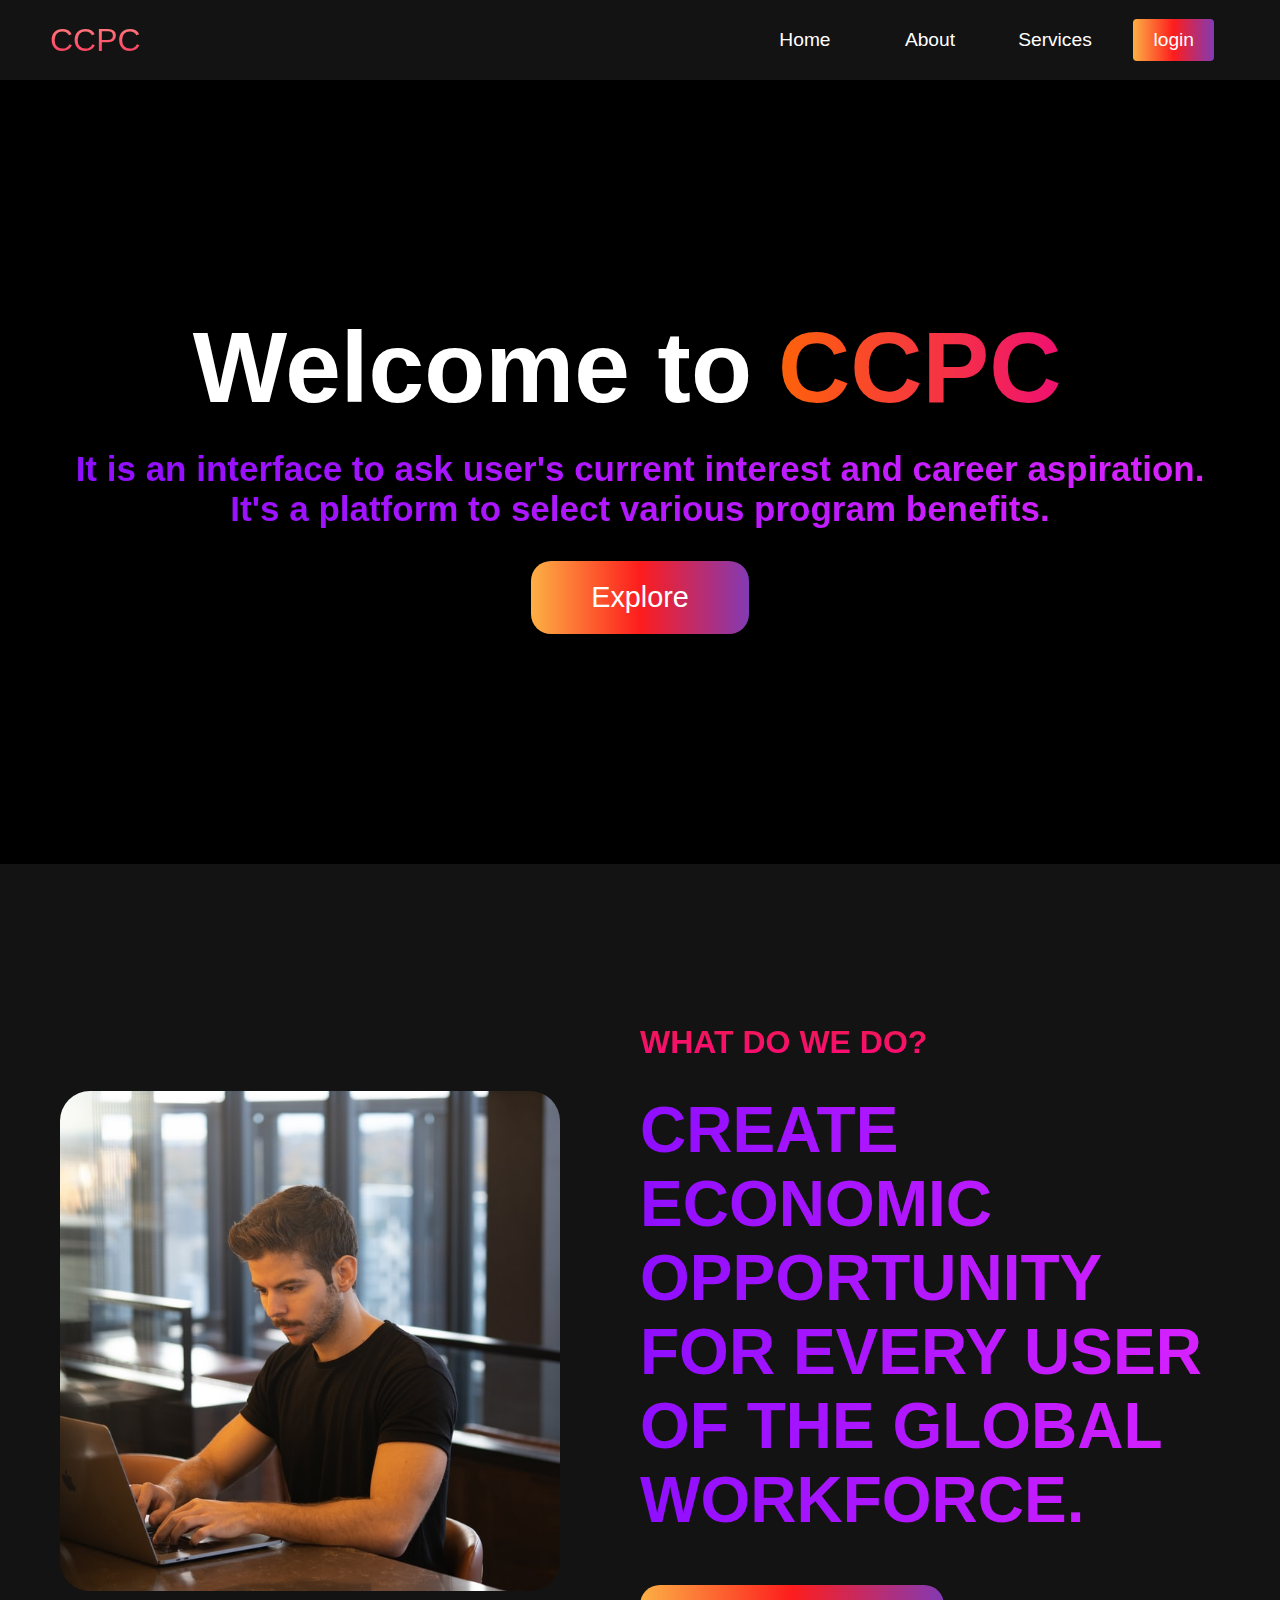
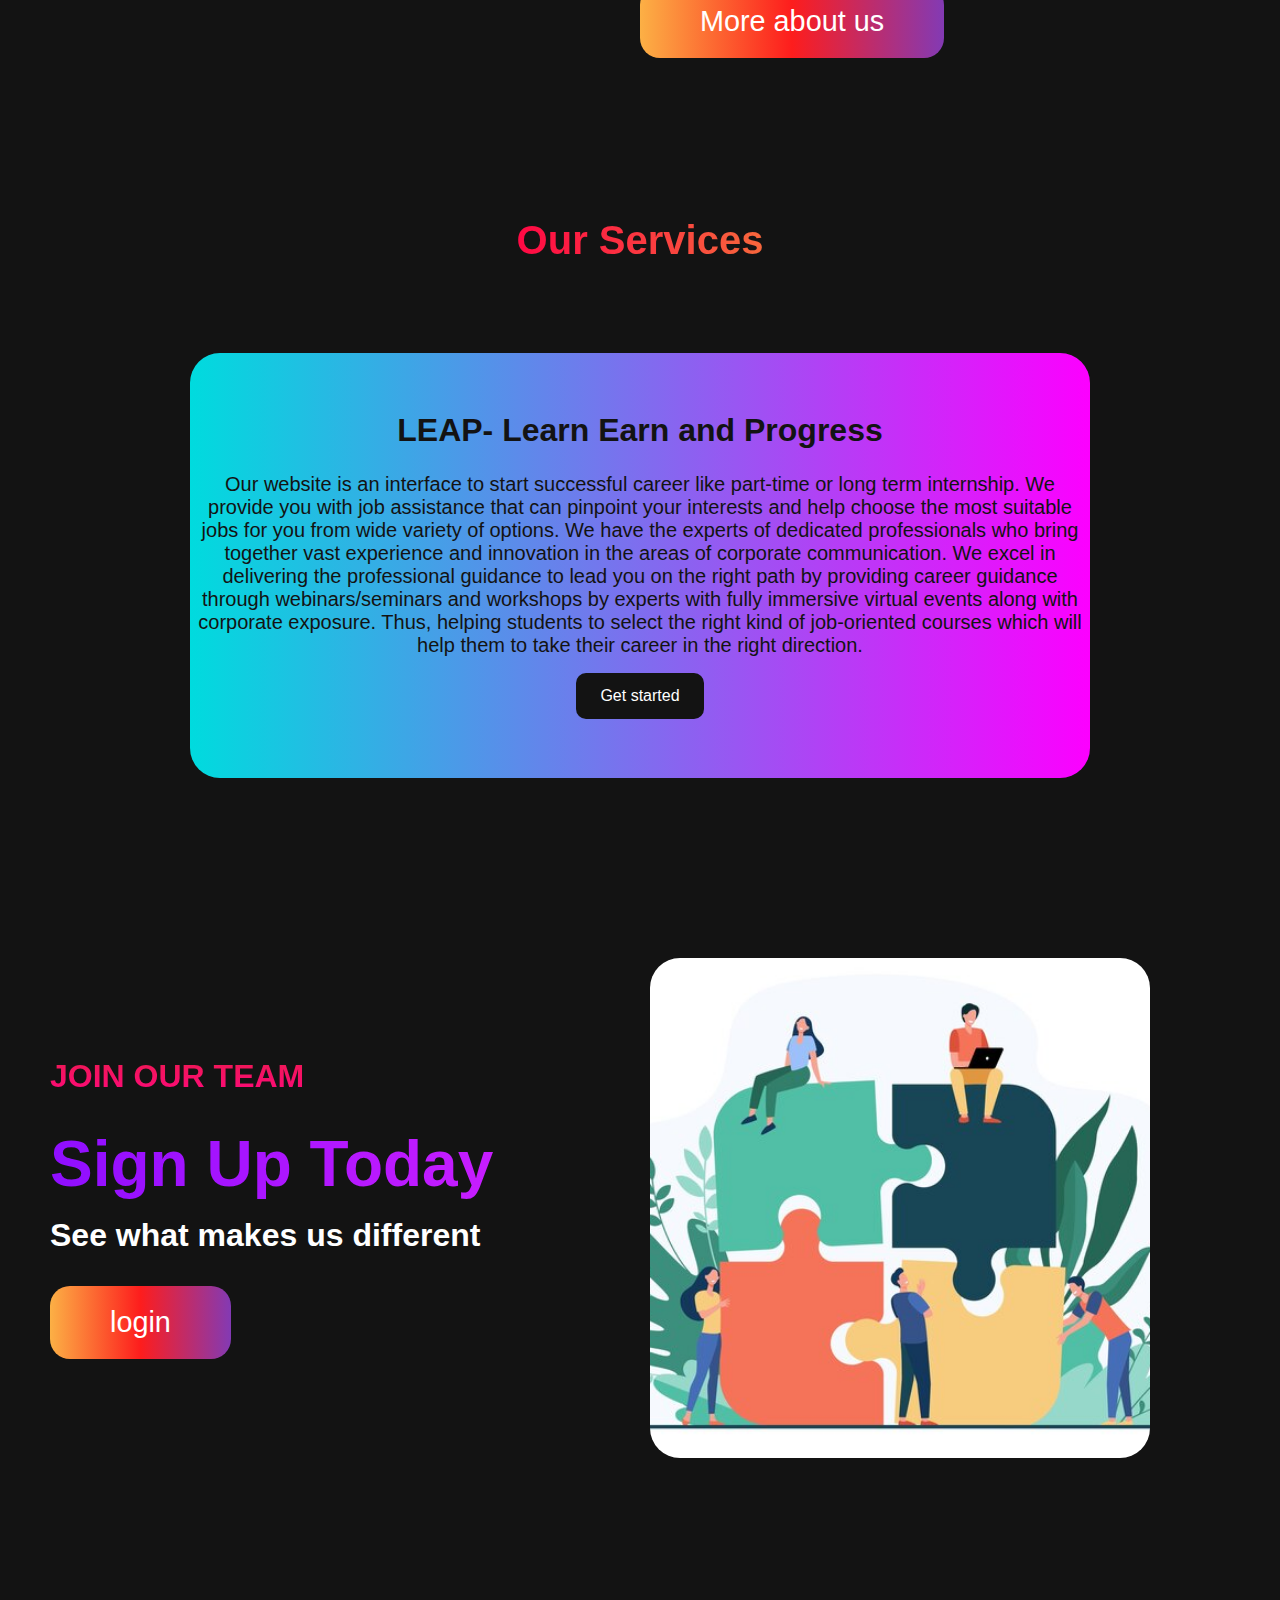
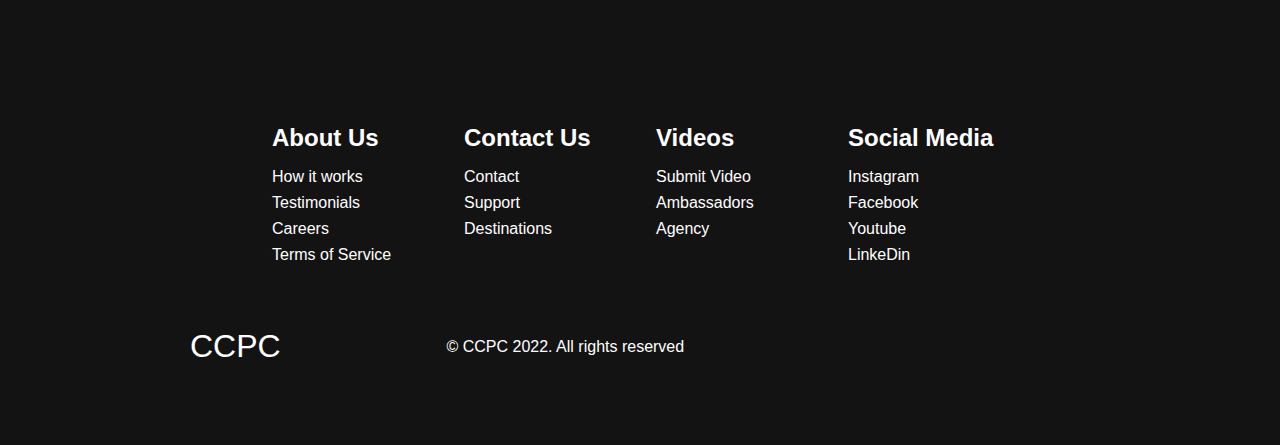
<file: ccpc project/index.html/index.html>
<!DOCTYPE html>
<html lang="en">

<head>
  <meta charset="UTF-8" />
  <meta name="viewport" content="width=device-width, initial-scale=1.0" />
  <title>LEAP- Learn Earn and Progress</title>
  <link rel="stylesheet" href="styles.css" />
  <link rel="stylesheet" href="https://use.fontawesome.com/releases/v5.14.0/css/all.css"
    integrity="sha384-HzLeBuhoNPvSl5KYnjx0BT+WB0QEEqLprO+NBkkk5gbc67FTaL7XIGa2w1L0Xbgc" crossorigin="anonymous" />
  <link href="https://fonts.googleapis.com/css2?family=Lobster&display=swap" rel="stylesheet">
  <link href="https://fonts.googleapis.com/css2?family=Bebas+Neue&family=Lobster&display=swap" rel="stylesheet">
</head>

<body>
  <!-- Navbar Section -->
  <nav class="navbar">
    <div class="navbar__container">
      <a href="#home" id="navbar__logo">CCPC</a>
      <div class="navbar__toggle" id="mobile-menu">
        <span class="bar"></span> <span class="bar"></span>
        <span class="bar"></span>
      </div>
      <ul class="navbar__menu">
        <li class="navbar__item">
          <a href="#home" class="navbar__links" id="home-page">Home</a>
        </li>
        <li class="navbar__item">
          <a href="#about" class="navbar__links" id="about-page">About</a>
        </li>
        <li class="navbar__item">
          <a href="#services" class="navbar__links" id="services-page">Services</a>
        </li>
        <li class="navbar__btn">
          <a href="#sign-up" class="button" id="signup">login</a>
        </li>
      </ul>
    </div>
  </nav>

  <!-- Hero Section -->

  <div class="hero" id="home">
    <div class="hero__container">
      <h1 class="hero__heading">Welcome to<span>CCPC</span></h1>
      <p class="hero__description">It is an interface to ask user's current interest and career aspiration. It's a
        platform to select various program benefits.</p>
      <button class="main__btn"><a
          href="https://www.cloudcounselage.com/iac/?utm_source=HackathonGroup4&utm_medium=hackathon_2022&utm_campaign=CloudCounselage">Explore</a></button>
    </div>
  </div>

  <!-- About Section -->
  <div class="main" id="about">
    <div class="main__container">
      <div class="main__img--container">
        <div class="main__img--card"></div>
      </div>
      <div class="main__content">
        <h1>What do we do?</h1>
        <h2>CREATE ECONOMIC OPPORTUNITY FOR EVERY USER OF THE GLOBAL WORKFORCE.</h2>
        <p></p>
        <button class="main__btn"><a href="../about interface/about-us.html">More about us</a></button>
      </div>
    </div>
  </div>

  <!-- Services Section -->
  <div class="services" id="services">
    <h1>Our Services</h1>
    <div class="services__card">
      <h2>LEAP- Learn Earn and Progress</h2>
      <p> Our website is an interface to start successful career like part-time or long term internship.
        We provide you with job assistance that can pinpoint your interests and help choose the most
        suitable jobs for you from wide variety of options. We have the experts of dedicated
        professionals who bring together vast experience and innovation in the areas of corporate
        communication. We excel in delivering the professional guidance to lead you on the right path
        by providing career guidance through webinars/seminars and workshops by experts with
        fully immersive virtual events along with corporate exposure. Thus, helping students to select
        the right kind of job-oriented courses which will help them to take their career in the right
        direction.</p>
      <div class="services__btn"><a
          href="https://www.cloudcounselage.com/iac/?utm_source=HackathonGroup4&utm_medium=hackathon_2022&utm_campaign=CloudCounselage">
          Get started</a></div>
    </div>

  </div>
  </div>

  <!-- Features Section -->
  <div class="main" id="sign-up">
    <div class="main__container">
      <div class="main__content">
        <h1>Join Our Team</h1>
        <h2>Sign Up Today</h2>
        <p>See what makes us different</p>
        <button class="main__btn"><a
            href="https://www.cloudcounselage.com/iac/?utm_source=HackathonGroup4&utm_medium=hackathon_2022&utm_campaign=CloudCounselage">login</a></button>
      </div>
      <div class="main__img--container">
        <div class="main__img--card" id="card-2">

        </div>
      </div>
    </div>
  </div>

  <!-- Footer Section -->
  <div class="footer__container">
    <div class="footer__links">
      <div class="footer__link--wrapper">
        <div class="footer__link--items">
          <h2>About Us</h2>
          <a href="/sign__up">How it works</a> <a href="../about interface/about-us.html">Testimonials</a>
          <a href="../about interface/about-us.html">Careers</a> <a href="../about interface/about-us.html">Terms of
            Service</a>
        </div>
        <div class="footer__link--items">
          <h2>Contact Us</h2>
          <a href="https://www.cloudcounselage.com/contactus/">Contact</a> <a
            href="https://www.cloudcounselage.com/contactus/">Support</a>
          <a href="https://www.cloudcounselage.com/contactus/">Destinations</a>
        </div>
      </div>
      <div class="footer__link--wrapper">
        <div class="footer__link--items">
          <h2>Videos</h2>
          <a href="/">Submit Video</a> <a href="/">Ambassadors</a>
          <a href="/">Agency</a>
        </div>
        <div class="footer__link--items">
          <h2>Social Media</h2>
          <a href="https://instagram.com/ccpc.4?utm_medium=copy_link">Instagram</a> <a href="/">Facebook</a>
          <a href="https://youtube.com/channel/UCqB2coSNFloTM-7KaR4WDmQ">Youtube</a> <a
            href="https://www.linkedin.com/in/ccpc-cloud-counselage-professional-community-a85785232">LinkeDin</a>
        </div>
      </div>
    </div>
    <section class="social__media">
      <div class="social__media--wrap">
        <div class="footer__logo">
          <a href="/" id="footer__logo">CCPC</a>
        </div>
        <p class="website__rights">© CCPC 2022. All rights reserved</p>
        <div class="social__icons">
          <a href="/" class="social__icon--link" target="_blank"><i class="fab fa-facebook"></i></a>
          <a href="https://instagram.com/ccpc.4?utm_medium=copy_link" class="social__icon--link"><i
              class="fab fa-instagram"></i></a>
          <a href="https://youtube.com/channel/UCqB2coSNFloTM-7KaR4WDmQ" class="social__icon--link"><i
              class="fab fa-youtube"></i></a>
          <a href="https://www.linkedin.com/in/ccpc-cloud-counselage-professional-community-a85785232"
            class="social__icon--link"><i class="fab fa-linkedin"></i></a>
          <a href="/" class="social__icon--link"><i class="fab fa-twitter"></i></a>
        </div>
      </div>
    </section>
  </div>

  <script src="app.js"></script>
</body>

</html>
</file>
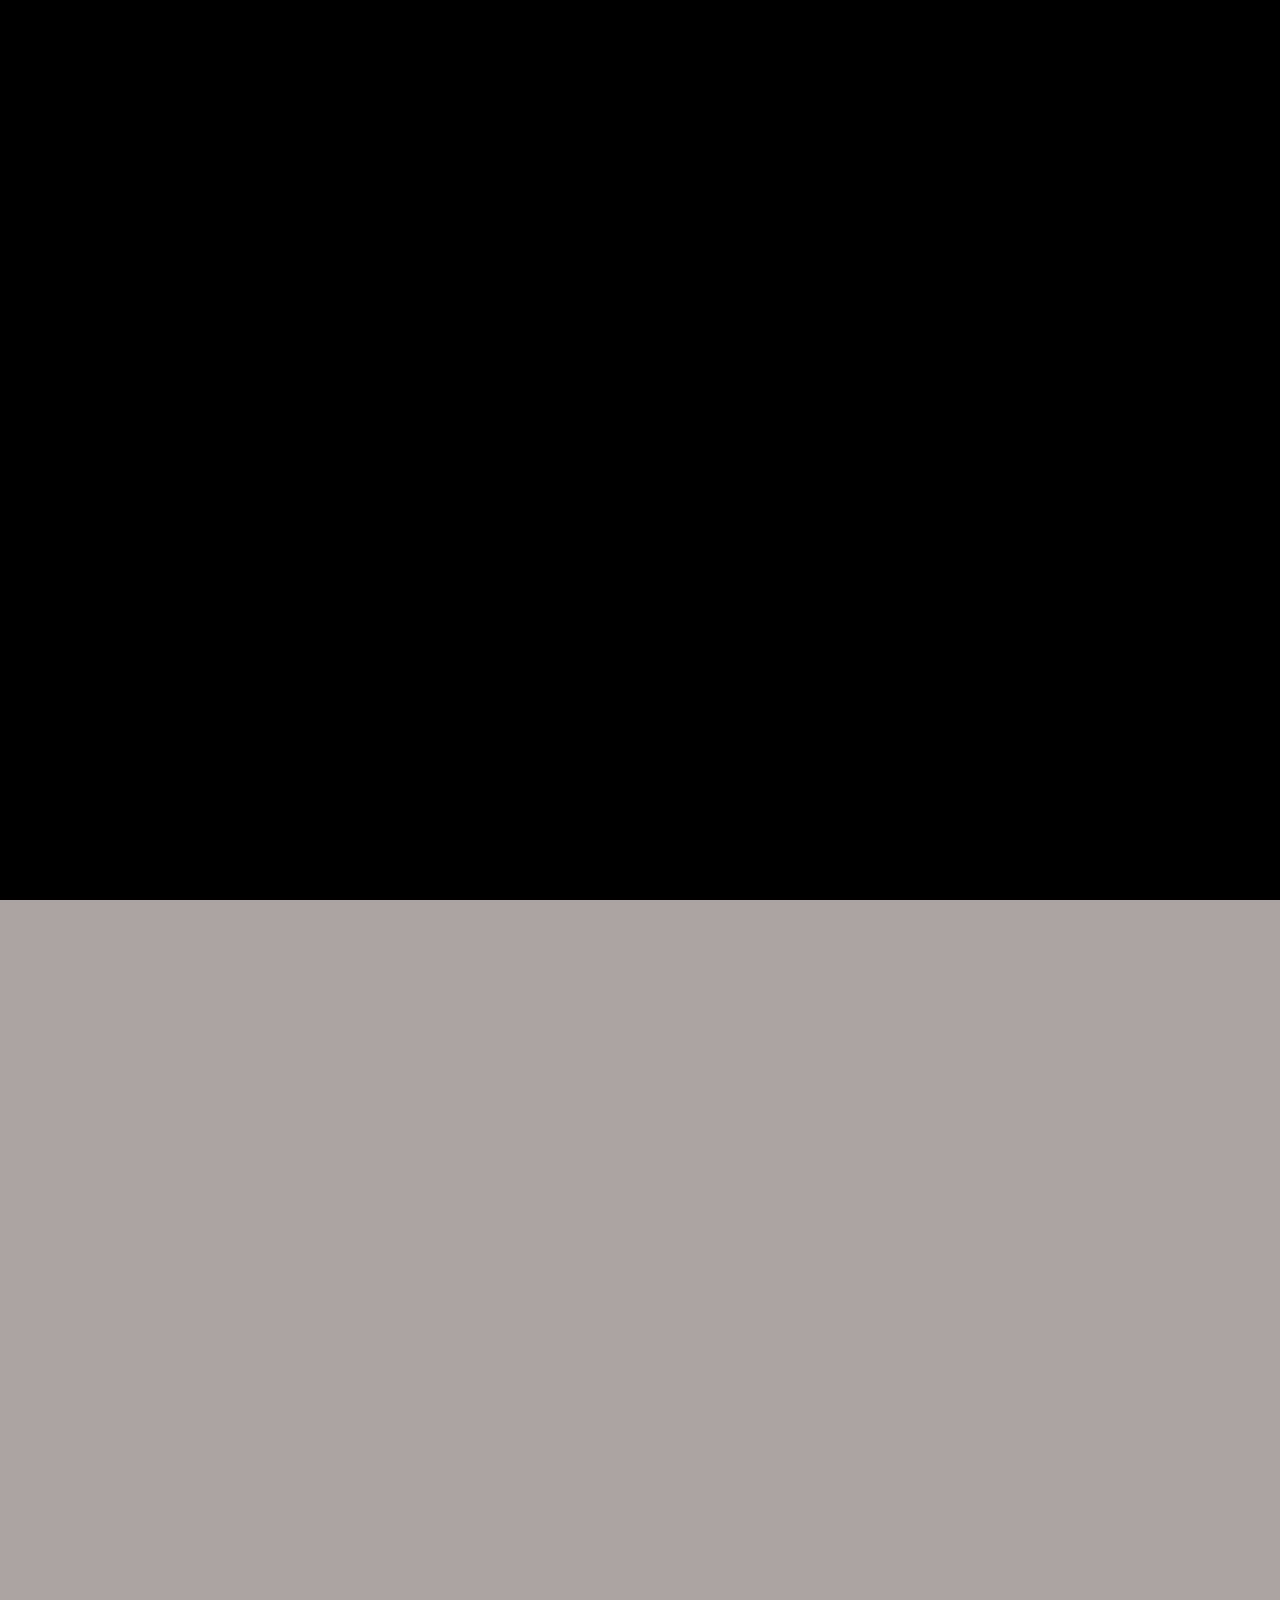
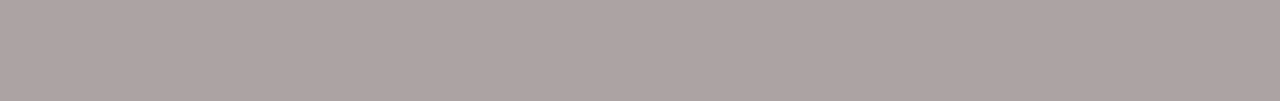
<file: ccpc project/index.html/about interface/about-us.html>
<!DOCTYPE html>
<html lang="en">

<head>
    <meta charset="UTF-8">
    <meta http-equiv="X-UA-Compatible" content="IE=edge">
    <meta name="viewport" content="width=device-width, initial-scale=1.0">
    <link rel="stylesheet" href="https://use.fontawesome.com/releases/v5.14.0/css/all.css"
        integrity="sha384-HzLeBuhoNPvSl5KYnjx0BT+WB0QEEqLprO+NBkkk5gbc67FTaL7XIGa2w1L0Xbgc" crossorigin="anonymous" />
    <link rel="stylesheet" href="about-us.css">
    <title>Document</title>

</head>

<body>
    <div class="logo">
        <a href="#" class="mainlogo">About us</a>
     </div>
     <div class="background">
     <h2>THE  MISSION OF CCPC IS SIMPLE :</h2>
     <div class="points">1. To provide internship (including training on industries,best practice & technology,real life projects).</div>
     <div class="points">2. To provide access to our corporate system. </div>
     <div class="points">3. To provide industries and corporate exposure.</div>
     <div class="points">4. To provide opportunity to attend webinar/seminar and workshops by expert. </div>
     <div class="points">5. To provide career guidance to find right path.</div>
     <div class="points">6. Cv building assistant.</div>
     <div class="points">7. To provide help with interview preparation (interview preparation assistant ). </div>
     <div class="points">8. To get update off-campus placements. </div>
     <div class="points">9. Job assistant.</div>
     <div class="points">10. To provide opportunity for industrial visits.</div>
     <div class="points">11. Internship support.</div>
     <div class="points">12. Soft/ interpersonal life skills.</div>
 </div>
            <div class="footer__container">
                <div class="footer__links">
                  <div class="footer__link--wrapper">
                    <div class="footer__link--items">
                      <h2>About Us</h2>
                      <a href="/sign__up">How it works</a> <a href="/">Testimonials</a>
                      <a href="/">Careers</a> <a href="/">Terms of Service</a>
                    </div>
                    <div class="footer__link--items">
                      <h2>Contact Us</h2>
                      <a href="/">Contact</a> <a href="/">Support</a>
                      <a href="/">Destinations</a>
                    </div>
                  </div>
                  <div class="footer__link--wrapper">
                    <div class="footer__link--items">
                      <h2>Videos</h2>
                      <a href="/">Submit Video</a> <a href="/">Ambassadors</a>
                      <a href="/">Agency</a>
                    </div>
                    <div class="footer__link--items">
                      <h2>Social Media</h2>
                      <a href="/">Instagram</a> <a href="/">Facebook</a>
                      <a href="/">Youtube</a> <a href="/">Twitter</a>
                    </div>
                  </div>
                </div>
                <section class="social__media">
                  <div class="social__media--wrap">
                    <div class="footer__logo">
                      <a href="/" id="footer__logo">COLOR</a>
                    </div>
                    <p class="website__rights">© COLOR 2022. All rights reserved</p>
                    <div class="social__icons">
                      <a href="/" class="social__icon--link" target="_blank"><i class="fab fa-facebook"></i></a>
                      <a href="/" class="social__icon--link"><i class="fab fa-instagram"></i></a>
                      <a href="/" class="social__icon--link"><i class="fab fa-youtube"></i></a>
                      <a href="/" class="social__icon--link"><i class="fab fa-linkedin"></i></a>
                      <a href="/" class="social__icon--link"><i class="fab fa-twitter"></i></a>
                    </div>
                  </div>
                </section>
              </div>
        
    <div class="intro">
        <div class="intro-text">
            <h1 class="hide">
                <span class="text">creating opportunities</span>
            </h1>
            <h1 class="hide">
                <span class="text">for Everyday</span>
            </h1>
            <h1 class="hide">
                <span class="text">students.</span>
            </h1>
        </div>
    </div>
    <div class="slider"></div>


    <script src="https://cdnjs.cloudflare.com/ajax/libs/gsap/3.9.1/gsap.min.js"
        integrity="sha512-H6cPm97FAsgIKmlBA4s774vqoN24V5gSQL4yBTDOY2su2DeXZVhQPxFK4P6GPdnZqM9fg1G3cMv5wD7e6cFLZQ=="
        crossorigin="anonymous" referrerpolicy="no-referrer"></script>
    <script src="about-us.js"> </script>


</body>

</html>
</file>
<file: ccpc project/index.html/styles.css>
* {
    box-sizing: border-box;
    margin: 0;
    padding: 0;
    font-family: 'Kumbh Sans', sans-serif;
    scroll-behavior: smooth;
  }
  
  .navbar {
    background: #131313;
    height: 80px;
    display: flex;
    justify-content: center;
    align-items: center;
    font-size: 1.2rem;
    position: sticky;
    top: 0;
    z-index: 999;
  }
  
  .navbar__container {
    display: flex;
    justify-content: space-between;
    height: 80px;
    z-index: 1;
    width: 100%;
    max-width: 1300px;
    margin: 0 auto;
    padding: 0 50px;
  }
  
  #navbar__logo {
    background-color: #ff8177;
    background-image: linear-gradient(to top, #ff0844 0%, #ffb199 100%);
    background-size: 100%;
    -webkit-background-clip: text;
    -moz-background-clip: text;
    -webkit-text-fill-color: transparent;
    -moz-text-fill-color: transparent;
    display: flex;
    align-items: center;
    cursor: pointer;
    text-decoration: none;
    font-size: 2rem;
  }
  
  .navbar__menu {
    display: flex;
    align-items: center;
    list-style: none;
  }
  
  .navbar__item {
    height: 80px;
  }
  
  .navbar__links {
    color: #fff;
    display: flex;
    align-items: center;
    justify-content: center;
    width: 125px;
    text-decoration: none;
    height: 100%;
    transition: all 0.3s ease;
  }
  
  .navbar__btn {
    display: flex;
    justify-content: center;
    align-items: center;
    padding: 0 1rem;
    width: 100%;
  }
  
  .button {
    display: flex;
    justify-content: center;
    align-items: center;
    text-decoration: none;
    padding: 10px 20px;
    height: 100%;
    width: 100%;
    border: none;
    outline: none;
    border-radius: 4px;
    background: #833ab4;
    background: -webkit-linear-gradient(to right, #fcb045, #fd1d1d, #833ab4);
    background: linear-gradient(to right, #fcb045, #fd1d1d, #833ab4);
    color: #fff;
    transition: all 0.3s ease;
  }
  
  .navbar__links:hover {
    color: #9518fc;
    transition: all 0.3s ease;
  }
  
  @media screen and (max-width: 960px) {
    .navbar__container {
      display: flex;
      justify-content: space-between;
      height: 80px;
      z-index: 1;
      width: 100%;
      max-width: 1300px;
      padding: 0;
    }
  
    .navbar__menu {
      display: grid;
      grid-template-columns: auto;
      margin: 0;
      width: 100%;
      position: absolute;
      top: -1000px;
      opacity: 1;
      transition: all 0.5s ease;
      z-index: -1;
    }
  
    .navbar__menu.active {
      background: #131313;
      top: 100%;
      opacity: 1;
      transition: all 0.5s ease;
      z-index: 99;
      height: 60vh;
      font-size: 1.6rem;
    }
  
    #navbar__logo {
      padding-left: 25px;
    }
  
    .navbar__toggle .bar {
      width: 25px;
      height: 3px;
      margin: 5px auto;
      transition: all 0.3s ease-in-out;
      background: #fff;
    }
  
    .navbar__item {
      width: 100%;
    }
  
    .navbar__links {
      text-align: center;
      padding: 2rem;
      width: 100%;
      display: table;
    }
  
    .navbar__btn {
      padding-bottom: 2rem;
    }
  
    .button {
      display: flex;
      justify-content: center;
      align-items: center;
      width: 80%;
      height: 80px;
      margin: 0;
    }
  
    #mobile-menu {
      position: absolute;
      top: 20%;
      right: 5%;
      transform: translate(5%, 20%);
    }
  
    .navbar__toggle .bar {
      display: block;
      cursor: pointer;
    }
  
    #mobile-menu.is-active .bar:nth-child(2) {
      opacity: 0;
    }
  
    #mobile-menu.is-active .bar:nth-child(1) {
      transform: translateY(8px) rotate(45deg);
    }
  
    #mobile-menu.is-active .bar:nth-child(3) {
      transform: translateY(-8px) rotate(-45deg);
    }
  }
  
  /* Hero Section */
  .hero {
    background: #000000;
     padding: 200px 0;
  }
  
  .hero__container {
    display: flex;
    flex-direction: column;
    justify-content: center;
    align-items: center;
    max-width: 1200px;
    margin: 0 auto;
    height: 90%;
    text-align: center;
    padding: 30px;
  }
  
  .hero__heading {
    font-size: 100px;
    margin-bottom: 24px;
    color: #fff;
  }
  
  .hero__heading span {
    background: #ee0979; 
    background: -webkit-linear-gradient(
      to right,
      #ff6a00,
      #ee0979
    ); 
    background: linear-gradient(
      to right,
      #ff6a00,
      #ee0979
    ); 
    background-size: 100%;
    -webkit-background-clip: text;
    -moz-background-clip: text;
    -webkit-text-fill-color: transparent;
    -mo-text-fill-color: transparent;
    padding: 10px 26px;

  }
  
  .hero__description {
    font-size: 35px;
    background: #da22ff; 
    background: -webkit-linear-gradient(
      to right,
      #9114ff,
      #da22ff
    );
    background: linear-gradient(
      to right,
      #8f0eff,
      #da22ff
    ); 
    background-size: 100%;
    -webkit-background-clip: text;
    -moz-background-clip: text;
    -webkit-text-fill-color: transparent;
    -moz-text-fill-color: transparent;
    font-weight: bold;
  }
  
  .highlight {
    border-bottom: 4px solid rgb(132, 0, 255);
  }
  
  @media screen and (max-width: 768px) {
    .hero__heading {
      font-size: 60px;
    }
  
    .hero__description {
      font-size: 40px;
    }
  }
  
  /* About Section */
  .main {
    background-color: #131313;
    padding: 10rem 0;
  }
  
  .main__container {
    display: grid;
    grid-template-columns: 1fr 1fr;
    align-items: center;
    justify-content: center;
    margin: 0 auto;
    height: 90%;
    z-index: 1;
    width: 100%;
    max-width: 1300px;
    padding: 0 50px;
  }
  
  .main__content {
    color: #fff;
    width: 100%;
  }
  
  .main__content h1 {
    font-size: 2rem;
    background-color: #fe3b6f;
    background-image: linear-gradient(to top, #ff087b 0%, #ed1a52 100%);
    background-size: 100%;
    -webkit-background-clip: text;
    -moz-background-clip: text;
    -webkit-text-fill-color: transparent;
    -moz-text-fill-color: transparent;
    text-transform: uppercase;
    margin-bottom: 32px;
  }
  
  .main__content h2 {
    font-size: 4rem;
    background: #ff8177; 
    background: -webkit-linear-gradient(
      to right,
      #9114ff,
      #da22ff
    ); 
    background: linear-gradient(
      to right,
      #8f0eff,
      #da22ff
    ); 
    background-size: 100%;
    -webkit-background-clip: text;
    -moz-background-clip: text;
    -webkit-text-fill-color: transparent;
    -moz-text-fill-color: transparent;
  }
  
  .main__content p {
    margin-top: 1rem;
    font-size: 2rem;
    font-weight: 700;
  }
  
  .main__btn {
    font-size: 1.8rem;
    background: #833ab4;
    background: -webkit-linear-gradient(to right, #fcb045, #fd1d1d, #833ab4);
    background: linear-gradient(to right, #fcb045, #fd1d1d, #833ab4);
    padding: 20px 60px;
    border: none;
    border-radius: 20px;
    margin-top: 2rem;
    cursor: pointer;
    position: relative;
    transition: all 0.35s;
    outline: none;
  }
  
  .main__btn a {
    position: relative;
    z-index: 2;
    color: #fff;
    text-decoration: none;
  }
  
  .main__btn:after {
    position: absolute;
    content: '';
    top: 0;
    left: 0;
    width: 0;
    height: 100%;
    background: #ff1ead;
    transition: all 0.35s;
    border-radius: 20px;
  }
  
  .main__btn:hover {
    color: #fff;
  }
  
  .main__btn:hover:after {
    width: 100%;
  }
  
  .main__img--container {
    text-align: center;
  }
  
  .main__img--card {
    margin: 10px;
    height: 500px;
    width: 500px;
    border-radius: 30px;
    display: flex;
  background-image: url(photo.jpg);
    background-position: center bottom; 
    background-size: cover;
  }
  
   #card-2 {
    background: #ff512f;
    background: -webkit-linear-gradient(to right, #dd2476, #ff512f);
    background: linear-gradient(to right, #dd2476, #ff512f);
    background-image: url(main3.jpg);
    background-position: center;
    background-size: cover;
   
  }
  
  /* Mobile Responsive */
  @media screen and (max-width: 1100px) {
    .main__container {
      display: grid;
      grid-template-columns: 1fr;
      align-items: center;
      justify-content: center;
      width: 100%;
      margin: 0 auto;
      height: 90%;
    }
  
    .main__img--container {
      display: flex;
      justify-content: center;
    }
  
    .main__img--card {
      height: 425px;
      width: 425px;
    }
  
    .main__content {
      text-align: center;
      margin-bottom: 4rem;
    }
  
    .main__content h1 {
      font-size: 2.5rem;
      margin-top: 2rem;
    }
  
    .main__content h2 {
      font-size: 3rem;
    }
  
    .main__content p {
      margin-top: 1rem;
      font-size: 1.5rem;
    }
  }
  
  @media screen and (max-width: 480px) {
    .main__img--card {
      width: 250px;
      height: 250px;
    }
  
    
  
    .main__content h1 {
      font-size: 2rem;
      margin-top: 3rem;
    }
    .main__content h2 {
      font-size: 2rem;
    }
  
    .main__content p {
      margin-top: 2rem;
    }
  
    .main__btn {
      padding: 12px 36px;
      margin: 2.5rem 0;
    }
  }
  
  /* Services Section */
  .services {
    background: #131313;
    display: flex;
    flex-direction: column;
    justify-content: center;
    align-items: center;
    height: 100%;
    padding: 0rem 0;
  }
  
  .services h1 {
    background-color: #ff8177;
    background-image: linear-gradient(to right, #ff0844 0%, #f7673c 100%);
    background-size: 100%;
    -webkit-background-clip: text;
    -moz-background-clip: text;
    -webkit-text-fill-color: transparent;
    -moz-text-fill-color: transparent;
    margin-bottom: 5rem;
    font-size: 2.5rem;
  }
  
 
  
  .services__card {
    margin: 10px 69px;
    height: 425px;
    width: 900px;
    border-radius: 30px;
    display: flex;
    flex-direction: column;
    justify-content: center;
    color: #fff;
    background-image: linear-gradient(to right, #00dbde 0%, #fc00ff 100%);
    transition: 0.3s ease-in;
  }
  
  .services__card h2 {
    text-align: center;
    color: #131313; 
    font-size: 2rem;
    font-weight: 600px;
  }
  
  .services__card p {
    text-align: center;
    margin-top: 24px;
    font-size: 20px;
    color: #131313;
    font-weight: 400px
  }
  
  .services__btn {
    display: flex;
    justify-content: center;
    margin-top: 16px;
    
  }
  
  .services__card a {
    color: #fff;
    padding: 14px 24px;
    border: none;
    outline: none;
    border-radius: 10px;
    background: #131313;
    font-size: 1rem;
    text-decoration: none;
    
  }
  
  .services__card button:hover {
    cursor: pointer;
  }
  
  .services__card:hover {
    transform: scale(1.075);
    transition: 0.3s ease-in;
    cursor: pointer;
  } 

  @media screen and (max-width: 400px){
    .services__card{
      width: 380px;
      height: 650px;
    }
  }
 
  /* Footer CSS */
  .footer__container {
    background-color: #131313;
    padding: 5rem 0;
    display: flex;
    flex-direction: column;
    justify-content: center;
    align-items: center;
  }
  
  #footer__logo {
    color: #fff;
    display: flex;
    align-items: center;
    cursor: pointer;
    text-decoration: none;
    font-size: 2rem;
  }
  
  .footer__links {
    width: 100%;
    max-width: 1000px;
    display: flex;
    justify-content: center;
  }
  
  .footer__link--wrapper {
    display: flex;
  }
  
  .footer__link--items {
    display: flex;
    flex-direction: column;
    align-items: flex-start;
    margin: 16px;
    text-align: left;
    width: 160px;
    box-sizing: border-box;
  }
  
  .footer__link--items h2 {
    margin-bottom: 16px;
    color: #fff;
  }
  
  .footer__link--items a {
    color: #fff;
    text-decoration: none;
    margin-bottom: 0.5rem;
    transition: 0.3 ease-out;
  }
  
  .footer__link--items a:hover {
    color: #e9e9e9;
    transition: 0.3 ease-out;
  }
  
  .social__icon--link {
    color: #fff;
    font-size: 24px;
  }
  
  .social__media {
    max-width: 1000px;
    width: 100%;
  }
  
  .social__media--wrap {
    display: flex;
    justify-content: space-between;
    align-items: center;
    width: 90%;
    max-width: 1000px;
    margin: 40px auto 0 auto;
  }
  
  .social__icons {
    display: flex;
    justify-content: space-between;
    align-items: center;
    width: 240px;
  }
  
  .website__rights {
    color: #fff;
  }
  
  @media screen and (max-width: 820px) {
    .footer__links {
      padding-top: 2rem;
    }
  
    #footer__logo {
      margin-bottom: 2rem;
    }
  
    .website__rights {
      margin-bottom: 2rem;
    }
  
    .footer__link--wrapper {
      flex-direction: column;
    }
  
    .social__media--wrap {
      flex-direction: column;
    }
  }
  
  @media screen and (max-width: 480px) {
    .footer__link--items {
      margin: 0;
      padding: 10px;
      width: 100%;
    }
  }
</file>
<file: ccpc project/index.html/about interface/about-us.css>
* {
    box-sizing: border-box;
    margin: 0;
    padding: 0;
    font-family: 'Kumbh Sans', sans-serif;
    scroll-behavior: smooth;
  }

 .logo{
   height: 80px;
  background-color: #131313;
   padding: 50px;
   display: flex;
   justify-content: center;
   align-items: center;
   font-size: 1.2rem;
   top: 0;
   z-index: 999;
   position: -webkit-sticky;
  }
  .mainlogo{
    background-color: #ff8177;
    background: -webkit-linear-gradient(
      to right,
      #9114ff,
      #da22ff
    ); 
    background: linear-gradient(
      to right,
      #8f0eff,
      #da22ff
    ); 
    text-decoration: none;
    -webkit-background-clip: text;
    -moz-background-clip: text;
    -webkit-text-fill-color: transparent;
    -moz-text-fill-color: transparent;
    font-size: 3rem;
  }
  .background{
    background-color: black;
    padding: 23px 25px 130px 60px;
  }
  h2{
    padding: 30px;
    background-color: #fe3b6f;
    background-image: linear-gradient(to top, #ff087b 0%, #ed1a52 100%);
    background-size: 100%;
    -webkit-background-clip: text;
    -moz-background-clip: text;
    -webkit-text-fill-color: transparent;
    -moz-text-fill-color: transparent;
    font-size: 2rem;
  }
  p{ 
    padding: 30px;
    
  }
  .points{
    padding: 10px 38px 22px;
    font-size: 26px;
    color: white;
  font-weight: bold;}

.footer__container {
    background-color: #131313;
    padding: 5rem 0;
    display: flex;
    flex-direction: column;
    justify-content: center;
    align-items: center;
  }
  
  #footer__logo {
    color: #fff;
    display: flex;
    align-items: center;
    cursor: pointer;
    text-decoration: none;
    font-size: 2rem;
  }
  
  .footer__links {
    width: 100%;
    max-width: 1000px;
    display: flex;
    justify-content: center;
  }
  
  .footer__link--wrapper {
    display: flex;
  }
  
  .footer__link--items {
    display: flex;
    flex-direction: column;
    align-items: flex-start;
    margin: 16px;
    text-align: left;
    width: 160px;
    box-sizing: border-box;
  }
  
  .footer__link--items h2 {
    margin-bottom: 16px;
    color: #fff;
  }
  
  .footer__link--items a {
    color: #fff;
    text-decoration: none;
    margin-bottom: 0.5rem;
    transition: 0.3 ease-out;
  }
  
  .footer__link--items a:hover {
    color: #e9e9e9;
    transition: 0.3 ease-out;
  }
  
  .social__icon--link {
    color: #fff;
    font-size: 24px;
  }
  
  .social__media {
    max-width: 1000px;
    width: 100%;
  }
  
  .social__media--wrap {
    display: flex;
    justify-content: space-between;
    align-items: center;
    width: 90%;
    max-width: 1000px;
    margin: 40px auto 0 auto;
  }
  
  .social__icons {
    display: flex;
    justify-content: space-between;
    align-items: center;
    width: 240px;
  }
  
  .website__rights {
    color: #fff;
  }
  
  @media screen and (max-width: 820px) {
    .footer__links {
      padding-top: 2rem;
    }
  
    #footer__logo {
      margin-bottom: 2rem;
    }
  
    .website__rights {
      margin-bottom: 2rem;
    }
  
    .footer__link--wrapper {
      flex-direction: column;
    }
  
    .social__media--wrap {
      flex-direction: column;
    }
  }
  @media screen and (max-width: 480px) {
    .footer__link--items {
      margin: 0;
      padding: 10px;
      width: 100%;
    }
  }
  
.intro{
    background: black;
    position: fixed;
    top: 0;
    left: 0;
    width: 100%;
    height: 100%;
    display: flex;
    justify-content: center;
    align-items: center;
}
.slider{
    background: rgb(172, 163, 163);
    position: fixed;
    top: 0;
    left: 0;
    width: 100%;
    height: 100%;
    transform: translateY(100%);
}
.intro-text{
    color: aliceblue;
    font-size: 2rem;

}
.hide{
    background: black;
    overflow: hidden;
}
.hide span{
    transform: translateY(100%);
    display: inline-block;
}
@media screen and (max-width: 400px)
{
  .intro-text{
    width: 300px;
    font-size: 1rem;
  }
}
@media screen and (max-width: 400px){
    .points{
      font-weight: normal;
      
    }
}
</file>
